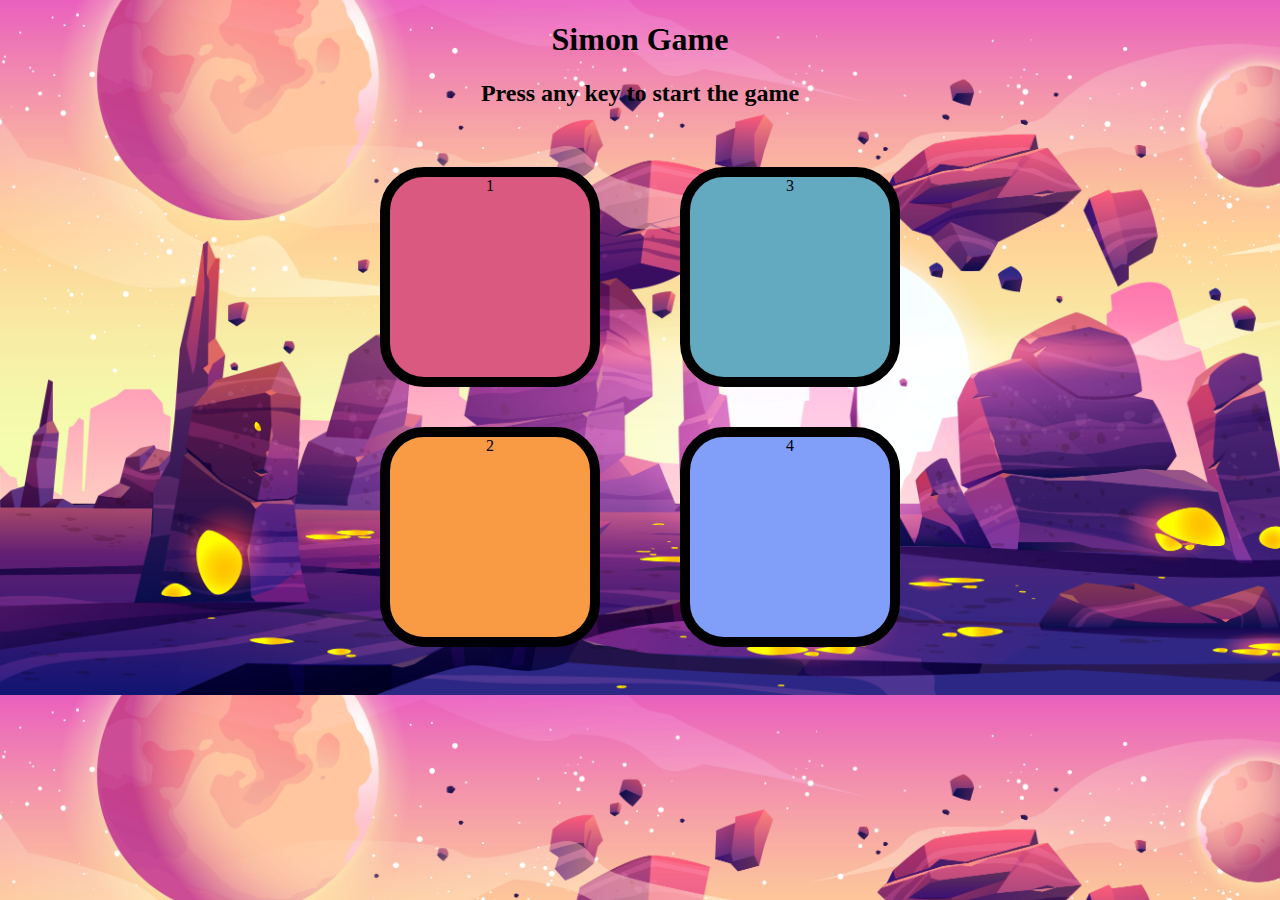
<file: index2.html>
<!DOCTYPE html>
<html lang="en">
<head>
    <meta charset="UTF-8">
    <meta name="viewport" content="width=device-width, initial-scale=1.0">
    <title> Simon Says Game </title>
    <link rel="stylesheet" href="style2.css">
</head>
<body>
    <!-- What is Simon Says Game -->
    <h1>Simon Game</h1>
    <h2>Press any key to start the game</h2>
    <div class="btn-container">
        <div class="line-one">
            <div class="btn red " type="button" id="red">1</div>
            <div class="btn yellow" type="button " id="yellow">2</div>
        </div>
        <div class="line-two">
            <div class="btn green" type="button" id="green">3</div>
            <div class="btn purple" type="button" id="purple">4</div>
        </div>
    </div>
    <script src="app2.js"></script>
</body>
</html>
</file>
<file: style2.css>
body{
    text-align: center;
    background-image: url("game-bg.jpg");
    background-size: cover;
}

.btn{
    height: 200px;
    width: 200px;
    border-radius: 20%;
    border: 10px solid black;
    margin: 2.5rem;
}
/* h2{
    color: white;
} */
.btn-container {
    display: flex;
    justify-content: center;
}

.red{
    background-color: #d95980;
}
.yellow{
    background-color: #f99b45;
}
.green{
    background-color: #63aac0;
}
.purple{
    background-color: #819ff9;
}

.flash{
    background-color: white;
}
.userflash{
    background-color: green;
}
</file>
